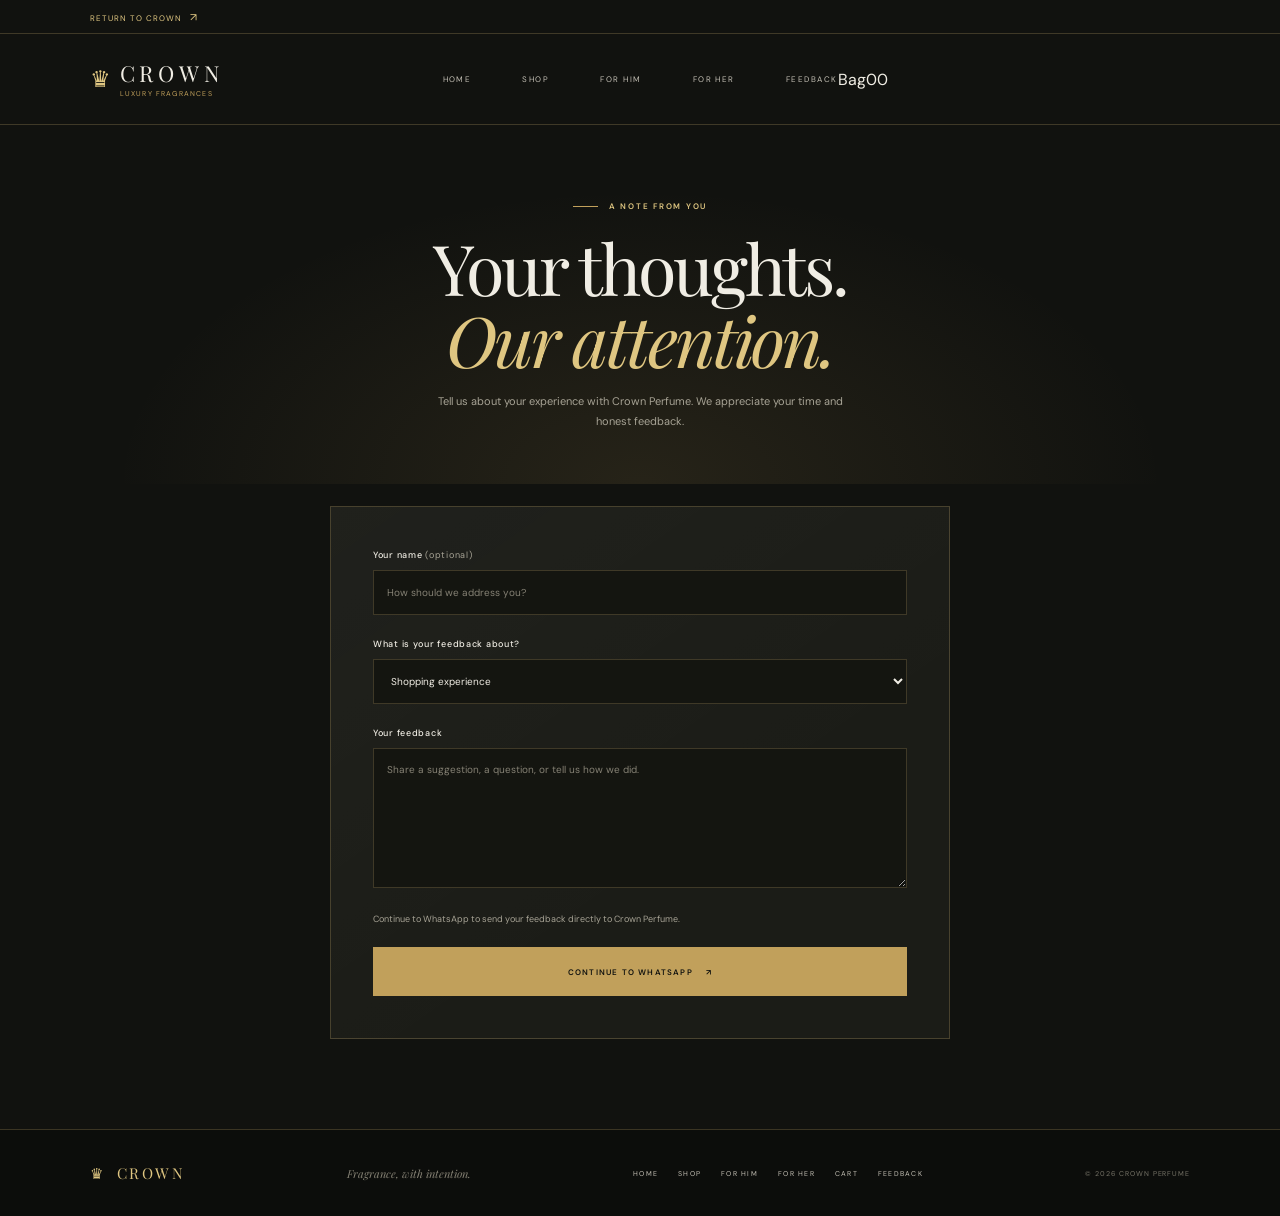
<file: crown perfume/pages/feedback.html>
<!DOCTYPE html>
<html lang="en">
<head>
    <meta charset="UTF-8">
    <meta name="viewport" content="width=device-width, initial-scale=1.0">
    <meta name="theme-color" content="#11120f">
    <meta name="description" content="Share your feedback with Crown Perfume.">
    <title>Share Feedback — Crown Perfume</title>
    <link rel="preconnect" href="https://fonts.googleapis.com">
    <link rel="preconnect" href="https://fonts.gstatic.com" crossorigin>
    <link href="https://fonts.googleapis.com/css2?family=DM+Sans:wght@400;500;600;700&family=Playfair+Display:wght@400;500;600&display=swap" rel="stylesheet">
    <link rel="stylesheet" href="../css/feedback.css">
</head>
<body>
    <div class="topline">
        <a href="../index.html">Return to Crown <span aria-hidden="true">↗</span></a>
    </div>

    <header class="site-header">
        <button class="menu-toggle" type="button" aria-label="Open navigation menu" aria-expanded="false" aria-controls="primary-navigation">
            <span></span><span></span>
        </button>
        <a class="brand" href="../index.html" aria-label="Crown Perfume home">
            <span class="brand-crown" aria-hidden="true">♛</span>
            <span class="brand-name">Crown</span>
            <span class="brand-caption">Luxury fragrances</span>
        </a>
        <nav class="nav-links" id="primary-navigation" aria-label="Main navigation">
            <a href="../index.html">Home</a>
            <a href="fragrances.html">Shop</a>
            <a href="forhim.html">For Him</a>
            <a href="forher.html">For Her</a>
            <a href="feedback.html" aria-current="page">Feedback</a>
        </nav>
        <a class="bag-link" href="cart.html" aria-label="Shopping bag">
            <span class="bag-label">Bag</span><span class="cart-count">00</span>
        </a>
    </header>

    <main>
        <section class="feedback-intro" aria-labelledby="feedback-title">
            <p class="eyebrow"><span class="eyebrow-line"></span> A note from you</p>
            <h1 id="feedback-title">Your thoughts.<br><em>Our attention.</em></h1>
            <p>Tell us about your experience with Crown Perfume. We appreciate your time and honest feedback.</p>
        </section>

        <section class="feedback-form-section" aria-label="Feedback form">
            <form class="feedback-form" id="feedback-form">
                <div class="form-field">
                    <label for="customer-name">Your name <span>(optional)</span></label>
                    <input id="customer-name" name="name" type="text" autocomplete="name" placeholder="How should we address you?">
                </div>
                <div class="form-field">
                    <label for="feedback-topic">What is your feedback about?</label>
                    <select id="feedback-topic" name="topic">
                        <option value="Shopping experience">Shopping experience</option>
                        <option value="Fragrance selection">Fragrance selection</option>
                        <option value="Website">Website</option>
                        <option value="Other">Other</option>
                    </select>
                </div>
                <div class="form-field">
                    <label for="feedback-message">Your feedback</label>
                    <textarea id="feedback-message" name="message" rows="6" required placeholder="Share a suggestion, a question, or tell us how we did."></textarea>
                </div>
                <p class="email-notice">Continue to WhatsApp to send your feedback directly to Crown Perfume.</p>
                <button class="submit-button" type="submit">Continue to WhatsApp <span aria-hidden="true">↗</span></button>
            </form>
        </section>
    </main>

    <footer class="site-footer">
        <a class="footer-brand" href="../index.html" aria-label="Crown Perfume home"><span aria-hidden="true">♛</span> CROWN</a>
        <p>Fragrance, with intention.</p>
        <nav class="footer-links" aria-label="Footer navigation">
            <a href="../index.html">Home</a>
            <a href="fragrances.html">Shop</a>
            <a href="forhim.html">For Him</a>
            <a href="forher.html">For Her</a>
            <a href="cart.html">Cart</a>
            <a href="feedback.html" aria-current="page">Feedback</a>
        </nav>
        <span class="footer-copy">© 2026 CROWN PERFUME</span>
    </footer>

    <script>
        const menuToggle = document.querySelector(".menu-toggle");
        const navigation = document.querySelector("#primary-navigation");

        menuToggle.addEventListener("click", () => {
            const isOpen = navigation.classList.toggle("is-open");
            menuToggle.setAttribute("aria-expanded", String(isOpen));
            menuToggle.setAttribute("aria-label", isOpen ? "Close navigation menu" : "Open navigation menu");
        });

        navigation.querySelectorAll("a").forEach((link) => {
            link.addEventListener("click", () => {
                navigation.classList.remove("is-open");
                menuToggle.setAttribute("aria-expanded", "false");
                menuToggle.setAttribute("aria-label", "Open navigation menu");
            });
        });

        document.querySelector("#feedback-form").addEventListener("submit", (event) => {
            event.preventDefault();
            const formData = new FormData(event.currentTarget);
            const message = [
                "Hello Crown Perfume, I'd like to share some feedback.",
                `Name: ${formData.get("name") || "Not provided"}`,
                `Topic: ${formData.get("topic")}`,
                "",
                formData.get("message")
            ].join("\n");
            window.location.href = `https://wa.me/96170282390?text=${encodeURIComponent(message)}`;
        });
    </script>
</body>
</html>
</file>
<file: crown perfume/css/feedback.css>
:root {
    color-scheme: dark;
    --ink: #11120f;
    --ink-soft: #1b1c17;
    --gold: #c1a05b;
    --gold-light: #dfc681;
    --paper: #f0ede4;
    --muted: #a7a395;
    --line: rgba(215, 187, 119, .23);
    --serif: "Playfair Display", Georgia, serif;
    --sans: "DM Sans", Arial, sans-serif;
}

* { box-sizing: border-box; }
html { scroll-behavior: smooth; }
body {
    min-height: 100vh;
    margin: 0;
    display: flex;
    flex-direction: column;
    background: var(--ink);
    color: var(--paper);
    font-family: var(--sans);
    -webkit-font-smoothing: antialiased;
}
a { color: inherit; text-decoration: none; }
button, input, select, textarea { font: inherit; }

.topline {
    min-height: 34px;
    padding: 0 7%;
    display: flex;
    justify-content: space-between;
    align-items: center;
    gap: 14px;
    border-bottom: 1px solid var(--line);
    color: #c9c4b8;
    font-size: 8px;
    letter-spacing: .13em;
    text-transform: uppercase;
}
.topline p { margin: 0; }
.topline a { color: var(--gold-light); }
.topline a span { margin-left: 5px; font-size: 11px; }

.site-header {
    min-height: 91px;
    padding: 0 7%;
    display: grid;
    grid-template-columns: 1fr auto 1fr;
    align-items: center;
    border-bottom: 1px solid var(--line);
    background: var(--ink);
    position: relative;
    z-index: 4;
}
.brand { width: fit-content; display: grid; grid-template-columns: 25px auto; align-items: center; column-gap: 5px; line-height: 1; }
.brand-crown { grid-row: span 2; color: var(--gold-light); font-size: 23px; }
.brand-name { color: var(--paper); font-family: var(--serif); font-size: 22px; letter-spacing: .22em; text-transform: uppercase; }
.brand-caption { margin-top: 6px; color: var(--gold); font-size: 7px; letter-spacing: .17em; text-transform: uppercase; }
.nav-links { display: flex; align-items: center; gap: clamp(24px, 4vw, 57px); }
.nav-links a, .footer-links a {
    color: #c4c0b5;
    font-size: 8px;
    letter-spacing: .18em;
    text-transform: uppercase;
    transition: color .2s ease;
}
.nav-links a:hover, .footer-links a:hover { color: var(--gold-light); }
.menu-toggle { display: none; }

.feedback-intro {
    padding: 76px 8% 52px;
    display: flex;
    flex-direction: column;
    align-items: center;
    background: radial-gradient(ellipse at 50% 100%, rgba(193, 160, 91, .12), transparent 58%);
    text-align: center;
}
.eyebrow {
    margin: 0 0 20px;
    display: flex;
    align-items: center;
    gap: 11px;
    color: var(--gold-light);
    font-size: 8px;
    font-weight: 600;
    letter-spacing: .22em;
    text-transform: uppercase;
}
.eyebrow-line { width: 25px; height: 1px; display: inline-block; background: var(--gold); }
.feedback-intro h1 {
    margin: 0 0 17px;
    font-family: var(--serif);
    font-size: clamp(45px, 6vw, 70px);
    font-weight: 400;
    line-height: 1.03;
    letter-spacing: -.045em;
}
.feedback-intro h1 em { color: var(--gold-light); font-weight: 400; }
.feedback-intro > p:last-child { max-width: 430px; margin: 0; color: var(--muted); font-size: 11px; line-height: 1.8; }

.feedback-form-section {
    width: min(100% - 40px, 620px);
    margin: 0 auto;
    padding: 22px 0 90px;
    flex: 1;
}
.feedback-form {
    padding: clamp(23px, 5vw, 42px);
    border: 1px solid var(--line);
    background: linear-gradient(145deg, rgba(255,255,255,.025), transparent 65%), var(--ink-soft);
}
.form-field { margin-bottom: 23px; }
.form-field label {
    margin-bottom: 9px;
    display: block;
    color: var(--paper);
    font-size: 9px;
    font-weight: 500;
    letter-spacing: .08em;
}
.form-field label span { color: var(--muted); font-weight: 400; }
.form-field input, .form-field select, .form-field textarea {
    width: 100%;
    min-height: 45px;
    padding: 12px 13px;
    border: 1px solid rgba(215, 187, 119, .22);
    border-radius: 0;
    outline: none;
    background: #141510;
    color: var(--paper);
    font-size: 10px;
}
.form-field textarea { min-height: 140px; resize: vertical; line-height: 1.7; }
.form-field input::placeholder, .form-field textarea::placeholder { color: #858174; }
.form-field input:focus, .form-field select:focus, .form-field textarea:focus { border-color: var(--gold-light); }
.email-notice { margin: -4px 0 20px; color: var(--muted); font-size: 9px; line-height: 1.7; }
.submit-button {
    min-height: 49px;
    width: 100%;
    padding: 0 18px;
    display: flex;
    justify-content: center;
    align-items: center;
    gap: 13px;
    border: 1px solid var(--gold);
    background: var(--gold);
    color: var(--ink);
    cursor: pointer;
    font-size: 8px;
    font-weight: 600;
    letter-spacing: .15em;
    text-transform: uppercase;
    transition: background .2s ease, color .2s ease;
}
.submit-button:hover { background: transparent; color: var(--gold-light); }

.site-footer {
    min-height: 87px;
    padding: 24px 7%;
    display: flex;
    justify-content: space-between;
    align-items: center;
    gap: 20px;
    border-top: 1px solid var(--line);
    background: #0c0d0b;
}
.footer-brand { color: var(--gold-light); font-family: var(--serif); font-size: 15px; letter-spacing: .17em; }
.footer-brand span { margin-right: 5px; }
.site-footer > p { margin: 0; color: #858174; font-family: var(--serif); font-size: 11px; font-style: italic; }
.footer-links { display: flex; gap: 20px; }
.footer-links a { font-size: 7px; }
.footer-copy { color: #777468; font-size: 7px; letter-spacing: .14em; }

@media (max-width: 820px) {
    .topline { padding: 0 5%; font-size: 7px; }
    .site-header { min-height: 79px; padding: 0 5%; grid-template-columns: 42px 1fr 42px; }
    .brand { justify-self: center; }
    .brand-name { font-size: 19px; }
    .brand-crown { font-size: 20px; }
    .menu-toggle {
        width: 30px;
        height: 30px;
        padding: 7px 3px;
        display: flex;
        flex-direction: column;
        justify-content: center;
        gap: 5px;
        border: 0;
        background: transparent;
        cursor: pointer;
    }
    .menu-toggle span { width: 21px; height: 1px; display: block; background: var(--gold-light); }
    .nav-links {
        display: none;
        position: absolute;
        top: 78px;
        left: 0;
        right: 0;
        padding: 22px 6% 25px;
        flex-direction: column;
        align-items: flex-start;
        gap: 21px;
        border-bottom: 1px solid var(--line);
        background: var(--ink-soft);
    }
    .nav-links.is-open { display: flex; }
    .site-footer { flex-wrap: wrap; justify-content: center; }
}

@media (max-width: 560px) {
    .topline { min-height: 32px; justify-content: center; }
    .topline a { display: none; }
    .site-header { min-height: 70px; }
    .nav-links { top: 69px; }
    .feedback-intro { padding: 58px 7% 38px; }
    .feedback-intro h1 { font-size: clamp(42px, 11vw, 56px); }
    .feedback-form-section { width: min(100% - 28px, 620px); padding: 12px 0 60px; }
    .site-footer { padding: 28px 8%; flex-direction: column; gap: 15px; }
    .footer-links { gap: 17px; }
}

@media (prefers-reduced-motion: reduce) {
    html { scroll-behavior: auto; }
    *, *::before, *::after { transition-duration: .01ms !important; }
}
</file>
